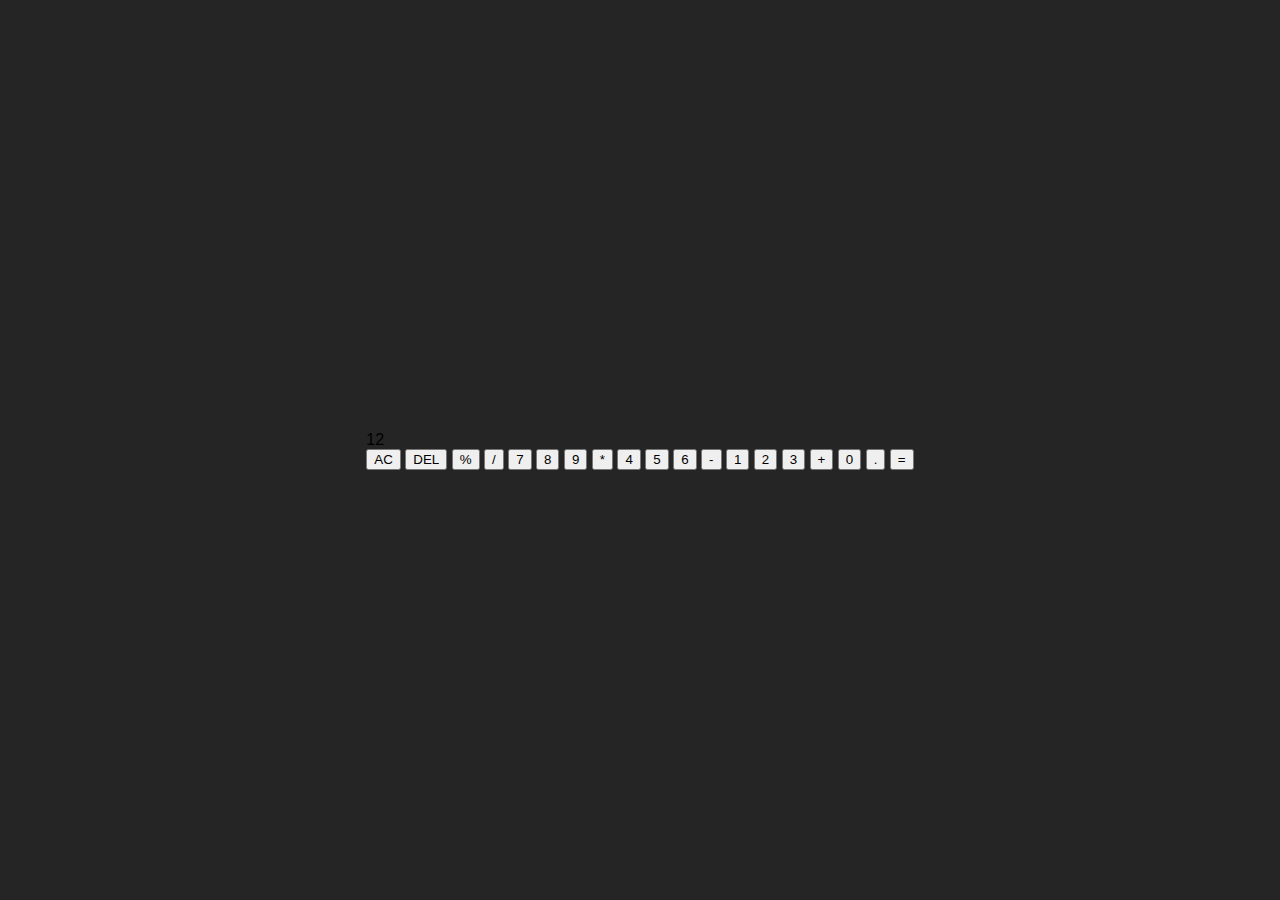
<file: index.html>
<!DOCTYPE html>
    <html lang="en">
    <head>
        <meta charset="UTF-8" />
        <meta name="viewport" content="width=device-width, initial-scale=1.0" />
        <title>Responsive</title>
        <link rel="stylesheet" href="style.css">
    </head>
    <body>
<!--     
    <h1><span>Table</span> Responsive</h1>
  
    
    <table>
        <tr>
            <th>Sites</th>
            <th>Views</th>
            <th>Clicks</th>
            <th>Average</th>
        </tr>
    
        <tr>
            <td class="site-name">Google</td>
            <td>9518</td>
            <td>6369</td>
            <td class="highlight">01:32:50</td>
        </tr>
    
        <tr>
            <td class="site-name">Twitter</td>
            <td>7326</td>
            <td>10437</td>
            <td>00:51:22</td>
        </tr>
    
        <tr>
            <td class="site-name">Amazon</td>
            <td>4162</td>
            <td>5327</td>
            <td>00:24:34</td>
        </tr>
    
        <tr>
            <td class="site-name">LinkedIn</td>
            <td>3654</td>
            <td>2961</td>
            <td>00:12:10</td>
        </tr>
    
        <tr>
            <td class="site-name">CodePen</td>
            <td>2002</td>
            <td>4135</td>
            <td>00:46:19</td>
        </tr>
    
        <tr>
            <td class="site-name">GitHub</td>
            <td>4623</td>
            <td>3486</td>
            <td>00:31:52</td>
        </tr>
    </table>
    
    </body>
    </html> -->
        
  <title>Calculator</title>
<div class="container">
    <div class="calculator">
        <div class="display">12</div>

        <div class="buttons">
            <button class="top">AC</button>
            <button class="top">DEL</button>
            <button class="top">%</button>
            <button class="op">/</button>

            <button class="num">7</button>
            <button class="num">8</button>
            <button class="num">9</button>
            <button class="op">*</button>

            <button class="num">4</button>
            <button class="num">5</button>
            <button class="num">6</button>
            <button class="op">-</button>

            <button class="num">1</button>
            <button class="num">2</button>
            <button class="num">3</button>
            <button class="op">+</button>

            <button class="zero">0</button>
            <button class="num">.</button>
            <button class="op">=</button>
        </div>
    </div>
</div>
</body>
</html>
</file>
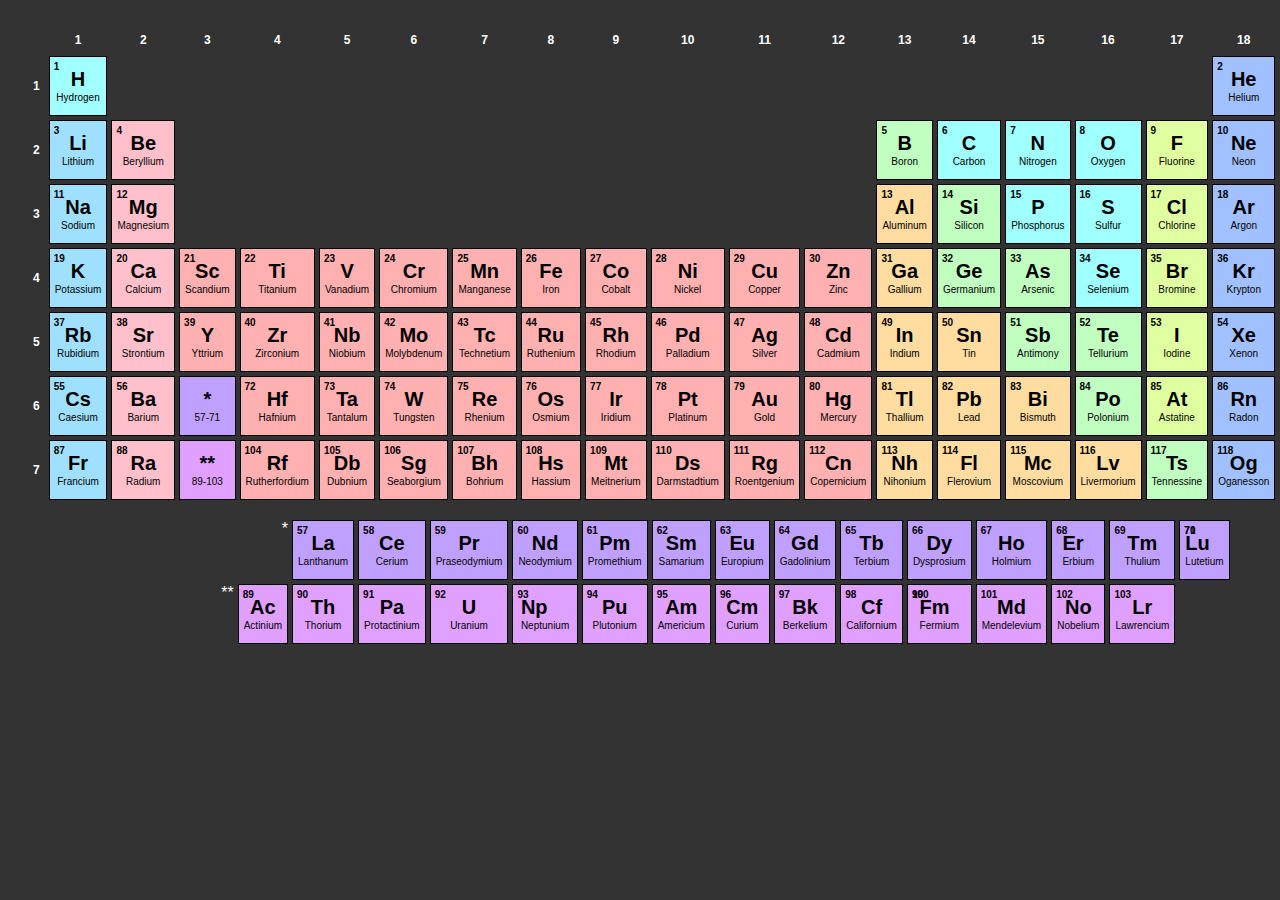
<file: Assignment3.html>
<!DOCTYPE html>
<html lang="en">
<head>
    <meta charset="UTF-8">
    <meta name="viewport" content="width=device-width, initial-scale=1.0">
    <title>Periodic Table</title>
    <style>
        body {
            font-family: Arial, sans-serif;
            background-color: #333;
            color: #000;
            padding: 20px;
        }

 
        .periodic-table {
            display: grid;
        
            grid-template-rows: auto repeat(7, 1fr);
           
            grid-template-columns: auto repeat(18, 1fr);
            gap: 4px;
            max-width: 1400px;
            margin: auto;
        }

       
        .cell {
            background-color: #f4f4f4;
            border: 1px solid #000;
            padding: 5px;
            min-height: 60px;
            box-sizing: border-box; 
            display: flex;
            flex-direction: column;
            justify-content: center;
            align-items: center;
            font-size: 12px;
            font-weight: bold;
            position: relative;
        }

       
        .element {
            cursor: pointer;
            transition: transform 0.1s;
        }
        .element:hover {
            transform: scale(1.1);
            z-index: 10;
        }
        
        .element .symbol {
            font-size: 20px;
            line-height: 1;
        }
        .element .number {
            position: absolute;
            top: 4px;
            left: 4px;
            font-size: 10px;
        }
        .element .name {
            font-size: 10px;
            font-weight: normal;
            line-height: 1;
            margin-top: 4px;
        }

        
        .empty {
            background-color: transparent;
            border: none;
        }

        
        .header {
            background-color: #333;
            color: #fff;
            font-size: 12px;
            border: none;
            min-height: 20px;
            padding: 5px;
        }

        .g-1  { grid-column-start: 2; }
        .g-2  { grid-column-start: 3; }
        .g-3  { grid-column-start: 4; }
        .g-4  { grid-column-start: 5; }
        .g-5  { grid-column-start: 6; }
        .g-6  { grid-column-start: 7; }
        .g-7  { grid-column-start: 8; }
        .g-8  { grid-column-start: 9; }
        .g-9  { grid-column-start: 10; }
        .g-10 { grid-column-start: 11; }
        .g-11 { grid-column-start: 12; }
        .g-12 { grid-column-start: 13; }
        .g-13 { grid-column-start: 14; }
        .g-14 { grid-column-start: 15; }
        .g-15 { grid-column-start: 16; }
        .g-16 { grid-column-start: 17; }
        .g-17 { grid-column-start: 18; }
        .g-18 { grid-column-start: 19; }

        .p-1 { grid-row-start: 2; }
        .p-2 { grid-row-start: 3; }
        .p-3 { grid-row-start: 4; }
        .p-4 { grid-row-start: 5; }
        .p-5 { grid-row-start: 6; }
        .p-6 { grid-row-start: 7; }
        .p-7 { grid-row-start: 8; }
        
      
        .nonmetal { background-color: #a0ffff; } 
        .alkali { background-color: #a0e0ff; } 
        .alkaline-earth { background-color: #ffc0cb; } 
        .transition { background-color: #ffb0b0; } 
        .lanthanide { background-color: #c0a0ff; } 
        .actinide { background-color: #e0a0ff; }
        .post-transition { background-color: #ffdca0; } 
        .metalloid { background-color: #c0ffc0; } 
        .halogen { background-color: #e0ffa0; } 
        .noble-gas { background-color: #a0c0ff; } 

     
        .bottom-table {
            display: grid;
            grid-template-columns: auto auto repeat(15, 1fr);
            gap: 4px;
            max-width: 1400px;
            margin: 20px auto 0 auto;
           
            padding-left: calc((100% / 19) * 3); 
        }

    </style>
</head>
<body>

    <div class="periodic-table">
   
        <div class="cell header empty"></div> 
        <div class="cell header g-1">1</div>
        <div class="cell header g-2">2</div>
        <div class="cell header g-3">3</div>
        <div class="cell header g-4">4</div>
        <div class="cell header g-5">5</div>
        <div class="cell header g-6">6</div>
        <div class="cell header g-7">7</div>
        <div class="cell header g-8">8</div>
        <div class="cell header g-9">9</div>
        <div class="cell header g-10">10</div>
        <div class="cell header g-11">11</div>
        <div class="cell header g-12">12</div>
        <div class="cell header g-13">13</div>
        <div class="cell header g-14">14</div>
        <div class="cell header g-15">15</div>
        <div class="cell header g-16">16</div>
        <div class="cell header g-17">17</div>
        <div class="cell header g-18">18</div>

      
        <div class="cell header p-1">1</div>
        <div class="cell element nonmetal g-1 p-1">
            <div class="number">1</div>
            <div class="symbol">H</div>
            <div class="name">Hydrogen</div>
        </div>
        <div class="cell element noble-gas g-18 p-1">
            <div class="number">2</div>
            <div class="symbol">He</div>
            <div class="name">Helium</div>
        </div>

      
        <div class="cell header p-2">2</div>
        <div class="cell element alkali g-1 p-2">
            <div class="number">3</div>
            <div class="symbol">Li</div>
            <div class="name">Lithium</div>
        </div>
        <div class="cell element alkaline-earth g-2 p-2">
            <div class="number">4</div>
            <div class="symbol">Be</div>
            <div class="name">Beryllium</div>
        </div>
        <div class="cell element metalloid g-13 p-2">
            <div class="number">5</div>
            <div class="symbol">B</div>
            <div class="name">Boron</div>
        </div>
        <div class="cell element nonmetal g-14 p-2">
            <div class="number">6</div>
            <div class="symbol">C</div>
            <div class="name">Carbon</div>
        </div>
        <div class="cell element nonmetal g-15 p-2">
            <div class="number">7</div>
            <div class="symbol">N</div>
            <div class="name">Nitrogen</div>
        </div>
        <div class="cell element nonmetal g-16 p-2">
            <div class="number">8</div>
            <div class="symbol">O</div>
            <div class="name">Oxygen</div>
        </div>
        <div class="cell element halogen g-17 p-2">
            <div class="number">9</div>
            <div class="symbol">F</div>
            <div class="name">Fluorine</div>
        </div>
        <div class="cell element noble-gas g-18 p-2">
            <div class="number">10</div>
            <div class="symbol">Ne</div>
            <div class="name">Neon</div>
        </div>

     
        <div class="cell header p-3">3</div>
        <div class="cell element alkali g-1 p-3">
            <div class="number">11</div>
            <div class="symbol">Na</div>
            <div class="name">Sodium</div>
        </div>
        <div class="cell element alkaline-earth g-2 p-3">
            <div class="number">12</div>
            <div class="symbol">Mg</div>
            <div class="name">Magnesium</div>
        </div>
        <div class="cell element post-transition g-13 p-3">
            <div class="number">13</div>
            <div class="symbol">Al</div>
            <div class="name">Aluminum</div>
        </div>
        <div class="cell element metalloid g-14 p-3">
            <div class="number">14</div>
            <div class="symbol">Si</div>
            <div class="name">Silicon</div>
        </div>
        <div class="cell element nonmetal g-15 p-3">
            <div class="number">15</div>
            <div class="symbol">P</div>
            <div class="name">Phosphorus</div>
        </div>
        <div class="cell element nonmetal g-16 p-3">
            <div class="number">16</div>
            <div class="symbol">S</div>
            <div class="name">Sulfur</div>
        </div>
        <div class="cell element halogen g-17 p-3">
            <div class="number">17</div>
            <div class="symbol">Cl</div>
            <div class="name">Chlorine</div>
        </div>
        <div class="cell element noble-gas g-18 p-3">
            <div class="number">18</div>
            <div class="symbol">Ar</div>
            <div class="name">Argon</div>
        </div>

      
        <div class="cell header p-4">4</div>
        <div class="cell element alkali g-1 p-4">
            <div class="number">19</div>
            <div class="symbol">K</div>
            <div class="name">Potassium</div>
        </div>
        <div class="cell element alkaline-earth g-2 p-4">
            <div class="number">20</div>
            <div class="symbol">Ca</div>
            <div class="name">Calcium</div>
        </div>
        <div class="cell element transition g-3 p-4">
            <div class="number">21</div>
            <div class="symbol">Sc</div>
            <div class="name">Scandium</div>
        </div>
        <div class="cell element transition g-4 p-4">
            <div class="number">22</div>
            <div class="symbol">Ti</div>
            <div class="name">Titanium</div>
        </div>
        <div class="cell element transition g-5 p-4">
            <div class="number">23</div>
            <div class="symbol">V</div>
            <div class="name">Vanadium</div>
        </div>
        <div class="cell element transition g-6 p-4">
            <div class="number">24</div>
            <div class="symbol">Cr</div>
            <div class="name">Chromium</div>
        </div>
        <div class="cell element transition g-7 p-4">
            <div class="number">25</div>
            <div class="symbol">Mn</div>
            <div class="name">Manganese</div>
        </div>
        <div class="cell element transition g-8 p-4">
            <div class="number">26</div>
            <div class="symbol">Fe</div>
            <div class="name">Iron</div>
        </div>
        <div class="cell element transition g-9 p-4">
            <div class="number">27</div>
            <div class="symbol">Co</div>
            <div class="name">Cobalt</div>
        </div>
        <div class="cell element transition g-10 p-4">
            <div class="number">28</div>
            <div class="symbol">Ni</div>
            <div class="name">Nickel</div>
        </div>
        <div class="cell element transition g-11 p-4">
            <div class="number">29</div>
            <div class="symbol">Cu</div>
            <div class="name">Copper</div>
        </div>
        <div class="cell element transition g-12 p-4">
            <div class="number">30</div>
            <div class="symbol">Zn</div>
            <div class="name">Zinc</div>
        </div>
        <div class="cell element post-transition g-13 p-4">
            <div class="number">31</div>
            <div class="symbol">Ga</div>
            <div class="name">Gallium</div>
        </div>
        <div class="cell element metalloid g-14 p-4">
            <div class="number">32</div>
            <div class="symbol">Ge</div>
            <div class="name">Germanium</div>
        </div>
        <div class="cell element metalloid g-15 p-4">
            <div class="number">33</div>
            <div class="symbol">As</div>
            <div class="name">Arsenic</div>
        </div>
        <div class="cell element nonmetal g-16 p-4">
            <div class="number">34</div>
            <div class="symbol">Se</div>
            <div class="name">Selenium</div>
        </div>
        <div class="cell element halogen g-17 p-4">
            <div class="number">35</div>
            <div class="symbol">Br</div>
            <div class="name">Bromine</div>
        </div>
        <div class="cell element noble-gas g-18 p-4">
            <div class="number">36</div>
            <div class="symbol">Kr</div>
            <div class="name">Krypton</div>
        </div>

      
        <div class="cell header p-5">5</div>
        <div class="cell element alkali g-1 p-5">
            <div class="number">37</div>
            <div class="symbol">Rb</div>
            <div class="name">Rubidium</div>
        </div>
        <div class="cell element alkaline-earth g-2 p-5">
            <div class="number">38</div>
            <div class="symbol">Sr</div>
            <div class="name">Strontium</div>
        </div>
        <div class="cell element transition g-3 p-5">
            <div class="number">39</div>
            <div class="symbol">Y</div>
            <div class="name">Yttrium</div>
        </div>
        <div class="cell element transition g-4 p-5">
            <div class="number">40</div>
            <div class="symbol">Zr</div>
            <div class="name">Zirconium</div>
        </div>
        <div class="cell element transition g-5 p-5">
            <div class="number">41</div>
            <div class="symbol">Nb</div>
            <div class="name">Niobium</div>
        </div>
        <div class="cell element transition g-6 p-5">
            <div class="number">42</div>
            <div class="symbol">Mo</div>
            <div class="name">Molybdenum</div>
        </div>
        <div class="cell element transition g-7 p-5">
            <div class="number">43</div>
            <div class="symbol">Tc</div>
            <div class="name">Technetium</div>
        </div>
        <div class="cell element transition g-8 p-5">
            <div class="number">44</div>
            <div class="symbol">Ru</div>
            <div class="name">Ruthenium</div>
        </div>
        <div class="cell element transition g-9 p-5">
            <div class="number">45</div>
            <div class="symbol">Rh</div>
            <div class="name">Rhodium</div>
        </div>
        <div class="cell element transition g-10 p-5">
            <div class="number">46</div>
            <div class="symbol">Pd</div>
            <div class="name">Palladium</div>
        </div>
        <div class="cell element transition g-11 p-5">
            <div class="number">47</div>
            <div class="symbol">Ag</div>
            <div class="name">Silver</div>
        </div>
        <div class="cell element transition g-12 p-5">
            <div class="number">48</div>
            <div class="symbol">Cd</div>
            <div class="name">Cadmium</div>
        </div>
        <div class="cell element post-transition g-13 p-5">
            <div class="number">49</div>
            <div class="symbol">In</div>
            <div class="name">Indium</div>
        </div>
        <div class="cell element post-transition g-14 p-5">
            <div class="number">50</div>
            <div class="symbol">Sn</div>
            <div class="name">Tin</div>
        </div>
        <div class="cell element metalloid g-15 p-5">
            <div class="number">51</div>
            <div class="symbol">Sb</div>
            <div class="name">Antimony</div>
        </div>
        <div class="cell element metalloid g-16 p-5">
            <div class="number">52</div>
            <div class="symbol">Te</div>
            <div class="name">Tellurium</div>
        </div>
        <div class="cell element halogen g-17 p-5">
            <div class="number">53</div>
            <div class="symbol">I</div>
            <div class="name">Iodine</div>
        </div>
        <div class="cell element noble-gas g-18 p-5">
            <div class="number">54</div>
            <div class="symbol">Xe</div>
            <div class="name">Xenon</div>
        </div>

     
        <div class="cell header p-6">6</div>
        <div class="cell element alkali g-1 p-6">
            <div class="number">55</div>
            <div class="symbol">Cs</div>
            <div class="name">Caesium</div>
        </div>
        <div class="cell element alkaline-earth g-2 p-6">
            <div class="number">56</div>
            <div class="symbol">Ba</div>
            <div class="name">Barium</div>
        </div>
        <div class="cell element lanthanide g-3 p-6">
            <div class="symbol">*</div>
            <div class="name">57-71</div>
        </div>
        <div class="cell element transition g-4 p-6">
            <div class="number">72</div>
            <div class="symbol">Hf</div>
            <div class="name">Hafnium</div>
        </div>
        <div class="cell element transition g-5 p-6">
            <div class="number">73</div>
            <div class="symbol">Ta</div>
            <div class="name">Tantalum</div>
        </div>
        <div class="cell element transition g-6 p-6">
            <div class="number">74</div>
            <div class="symbol">W</div>
            <div class="name">Tungsten</div>
        </div>
        <div class="cell element transition g-7 p-6">
            <div class="number">75</div>
            <div class="symbol">Re</div>
            <div class="name">Rhenium</div>
        </div>
        <div class="cell element transition g-8 p-6">
            <div class="number">76</div>
            <div class="symbol">Os</div>
            <div class="name">Osmium</div>
        </div>
        <div class="cell element transition g-9 p-6">
            <div class="number">77</div>
            <div class="symbol">Ir</div>
            <div class="name">Iridium</div>
        </div>
        <div class="cell element transition g-10 p-6">
            <div class="number">78</div>
            <div class="symbol">Pt</div>
            <div class="name">Platinum</div>
        </div>
        <div class="cell element transition g-11 p-6">
            <div class="number">79</div>
            <div class="symbol">Au</div>
            <div class="name">Gold</div>
        </div>
        <div class="cell element transition g-12 p-6">
            <div class="number">80</div>
            <div class="symbol">Hg</div>
            <div class="name">Mercury</div>
        </div>
        <div class="cell element post-transition g-13 p-6">
            <div class="number">81</div>
            <div class="symbol">Tl</div>
            <div class="name">Thallium</div>
        </div>
        <div class="cell element post-transition g-14 p-6">
            <div class="number">82</div>
            <div class="symbol">Pb</div>
            <div class="name">Lead</div>
        </div>
        <div class="cell element post-transition g-15 p-6">
            <div class="number">83</div>
            <div class="symbol">Bi</div>
            <div class="name">Bismuth</div>
        </div>
        <div class="cell element metalloid g-16 p-6">
            <div class="number">84</div>
            <div class="symbol">Po</div>
            <div class="name">Polonium</div>
        </div>
        <div class="cell element halogen g-17 p-6">
            <div class="number">85</div>
            <div class="symbol">At</div>
            <div class="name">Astatine</div>
        </div>
        <div class="cell element noble-gas g-18 p-6">
            <div class="number">86</div>
            <div class="symbol">Rn</div>
            <div class="name">Radon</div>
        </div>

   
        <div class="cell header p-7">7</div>
        <div class="cell element alkali g-1 p-7">
            <div class="number">87</div>
            <div class="symbol">Fr</div>
            <div class="name">Francium</div>
        </div>
        <div class="cell element alkaline-earth g-2 p-7">
            <div class="number">88</div>
            <div class="symbol">Ra</div>
            <div class="name">Radium</div>
        </div>
        <div class="cell element actinide g-3 p-7">
            <div class="symbol">**</div>
            <div class="name">89-103</div>
        </div>
        <div class="cell element transition g-4 p-7">
            <div class="number">104</div>
            <div class="symbol">Rf</div>
            <div class="name">Rutherfordium</div>
        </div>
        <div class="cell element transition g-5 p-7">
            <div class="number">105</div>
            <div class="symbol">Db</div>
            <div class="name">Dubnium</div>
        </div>
        <div class="cell element transition g-6 p-7">
            <div class="number">106</div>
            <div class="symbol">Sg</div>
            <div class="name">Seaborgium</div>
        </div>
        <div class="cell element transition g-7 p-7">
            <div class="number">107</div>
            <div class="symbol">Bh</div>
            <div class="name">Bohrium</div>
        </div>
        <div class="cell element transition g-8 p-7">
            <div class="number">108</div>
            <div class="symbol">Hs</div>
            <div class="name">Hassium</div>
        </div>
        <div class="cell element transition g-9 p-7">
            <div class="number">109</div>
            <div class="symbol">Mt</div>
            <div class="name">Meitnerium</div>
        </div>
        <div class="cell element transition g-10 p-7">
            <div class="number">110</div>
            <div class="symbol">Ds</div>
            <div class="name">Darmstadtium</div>
        </div>
        <div class="cell element transition g-11 p-7">
            <div class="number">111</div>
            <div class="symbol">Rg</div>
            <div class="name">Roentgenium</div>
        </div>
        <div class="cell element transition g-12 p-7">
            <div class="number">112</div>
            <div class="symbol">Cn</div>
            <div class="name">Copernicium</div>
        </div>
        <div class="cell element post-transition g-13 p-7">
            <div class="number">113</div>
            <div class="symbol">Nh</div>
            <div class="name">Nihonium</div>
        </div>
        <div class="cell element post-transition g-14 p-7">
            <div class="number">114</div>
            <div class="symbol">Fl</div>
            <div class="name">Flerovium</div>
        </div>
        <div class="cell element post-transition g-15 p-7">
            <div class="number">115</div>
            <div class="symbol">Mc</div>
            <div class="name">Moscovium</div>
        </div>
        <div class="cell element post-transition g-16 p-7">
            <div class="number">116</div>
            <div class="symbol">Lv</div>
            <div class="name">Livermorium</div>
        </div>
        <div class="cell element metalloid g-17 p-7"> 
            <div class="number">117</div>
            <div class="symbol">Ts</div>
            <div class="name">Tennessine</div>
        </div>
        <div class="cell element noble-gas g-18 p-7">
            <div class="number">118</div>
            <div class="symbol">Og</div>
            <div class="name">Oganesson</div>
        </div>
    </div>

    
    <div class="bottom-table">
       
        <div class="cell header empty"></div>
        <div classs="cell header" style="color: #fff; border: none; background: transparent; text-align: right;">*</div>
        <div class="cell element lanthanide">
            <div class="number">57</div>
            <div class="symbol">La</div>
            <div class="name">Lanthanum</div>
        </div>
        <div class="cell element lanthanide">
            <div class="number">58</div>
            <div class="symbol">Ce</div>
            <div class="name">Cerium</div>
        </div>
        <div class="cell element lanthanide">
            <div class="number">59</div>
            <div class="symbol">Pr</div>
            <div class="name">Praseodymium</div>
        </div>
        <div class="cell element lanthanide">
            <div class="number">60</div>
            <div class="symbol">Nd</div>
            <div class="name">Neodymium</div>
        </div>
        <div class="cell element lanthanide">
            <div class="number">61</div>
            <div class="symbol">Pm</div>
            <div class="name">Promethium</div>
        </div>
        <div class="cell element lanthanide">
            <div class="number">62</div>
            <div class="symbol">Sm</div>
            <div class="name">Samarium</div>
        </div>
        <div class="cell element lanthanide">
            <div class="number">63</div>
            <div class="symbol">Eu</div>
            <div class="name">Europium</div>
        </div>
        <div class="cell element lanthanide">
            <div class="number">64</div>
            <div class="symbol">Gd</div>
            <div class="name">Gadolinium</div>
        </div>
        <div class="cell element lanthanide">
            <div class="number">65</div>
            <div class="symbol">Tb</div>
            <div class="name">Terbium</div>
        </div>
        <div class="cell element lanthanide">
            <div class="number">66</div>
            <div class="symbol">Dy</div>
            <div class="name">Dysprosium</div>
        </div>
        <div class="cell element lanthanide">
            <div class="number">67</div>
            <div class="symbol">Ho</div>
            <div class="name">Holmium</div>
        </div>
        <div class="cell element lanthanide">
            <div classs="cell element lanthanide">
                <div class="number">68</div>
                <div class="symbol">Er</div>
                <div class="name">Erbium</div>
            </div>
        </div>
        <div class="cell element lanthanide">
            <div class="number">69</div>
            <div class="symbol">Tm</div>
            <div class="name">Thulium</div>
        </div>
        <div class="cell element lanthanide">
            <div class="number">70</div>
            <div classfs="cell element lanthanide">
                <div class="number">71</div>
                <div class="symbol">Lu</div>
                <div class="name">Lutetium</div>
            </div>
        </div>

    
        <div class="cell header empty"></div>
        <div classs="cell header" style="color: #fff; border: none; background: transparent; text-align: right;">**</div>
        <div class="cell element actinide">
            <div class="number">89</div>
            <div class="symbol">Ac</div>
            <div class="name">Actinium</div>
        </div>
        <div class="cell element actinide">
            <div class="number">90</div>
            <div class="symbol">Th</div>
            <div class="name">Thorium</div>
        </div>
        <div class="cell element actinide">
            <div class="number">91</div>
            <div class="symbol">Pa</div>
            <div class="name">Protactinium</div>
        </div>
        <div class="cell element actinide">
            <div class="number">92</div>
            <div class="symbol">U</div>
            <div class="name">Uranium</div>
        </div>
        <div class="cell element actinide">
            <div classs="cell element actinide">
                <div class="number">93</div>
                <div class="symbol">Np</div>
                <div class="name">Neptunium</div>
            </div>
        </div>
        <div class="cell element actinide">
            <div class="number">94</div>
            <div class="symbol">Pu</div>
            <div class="name">Plutonium</div>
        </div>
        <div class="cell element actinide">
            <div class="number">95</div>
            <div class="symbol">Am</div>
            <div class="name">Americium</div>
        </div>
        <div class="cell element actinide">
            <div class="number">96</div>
            <div class="symbol">Cm</div>
            <div class="name">Curium</div>
        </div>
        <div class="cell element actinide">
            <div class="number">97</div>
            <div class="symbol">Bk</div>
            <div class="name">Berkelium</div>
        </div>
        <div class="cell element actinide">
            <div class="number">98</div>
            <div class="symbol">Cf</div>
            <div class="name">Californium</div>
        </div>
        <div class="cell element actinide">
            <div class="number">99</div>
            <div classs="cell element actinide">
                <div class="number">100</div>
                <div class="symbol">Fm</div>
                <div class="name">Fermium</div>
            </div>
        </div>
        <div class="cell element actinide">
            <div class="number">101</div>
            <div class="symbol">Md</div>
            <div class="name">Mendelevium</div>
        </div>
        <div class="cell element actinide">
            <div class="number">102</div>
            <div class="symbol">No</div>
            <div class="name">Nobelium</div>
        </div>
        <div class="cell element actinide">
            <div class="number">103</div>
            <div class="symbol">Lr</div>
            <div class="name">Lawrencium</div>
        </div>
    </div>

</body>
</html>
</file>
<file: style.css>
/* --- Basic Page Setup --- */
html, body {
    height: 100%;
    margin: 0;
    padding: 0;
}

body {
    display: flex;
    align-items: center;     
    justify-content: center;
    min-height: 100vh;
    
    
    background-color: #252525; 
    
    
    font-family: 'Montserrat', sans-serif;
}


.container {
    display: flex;
    flex-direction: column;
    align-items: center; 
}


.word-item {
    
    position: relative; 
    
    
    padding: 1rem 0; 
    
    
    margin: 1.2rem 0;   
    
    color: #FFFFFF; 
    font-size: 1.5rem;
    font-weight: 900;  
    text-transform: uppercase;
    
    
    letter-spacing: 1.5em; 
    

    text-align: center;
    
   

    padding-right: 1.5em;
}


.word-item::before,
.word-item::after {
    content: ''; 
    position: absolute;
    
    
    left: 50%;
    transform: translateX(-50%);
    
    height: 6px;
    background-color: #30c0a8; 
    
    
    width: 120%; 
}

.word-item::before {
    top: 0; 
}

.word-item::after {
    
    bottom: 0; 
}
</file>
